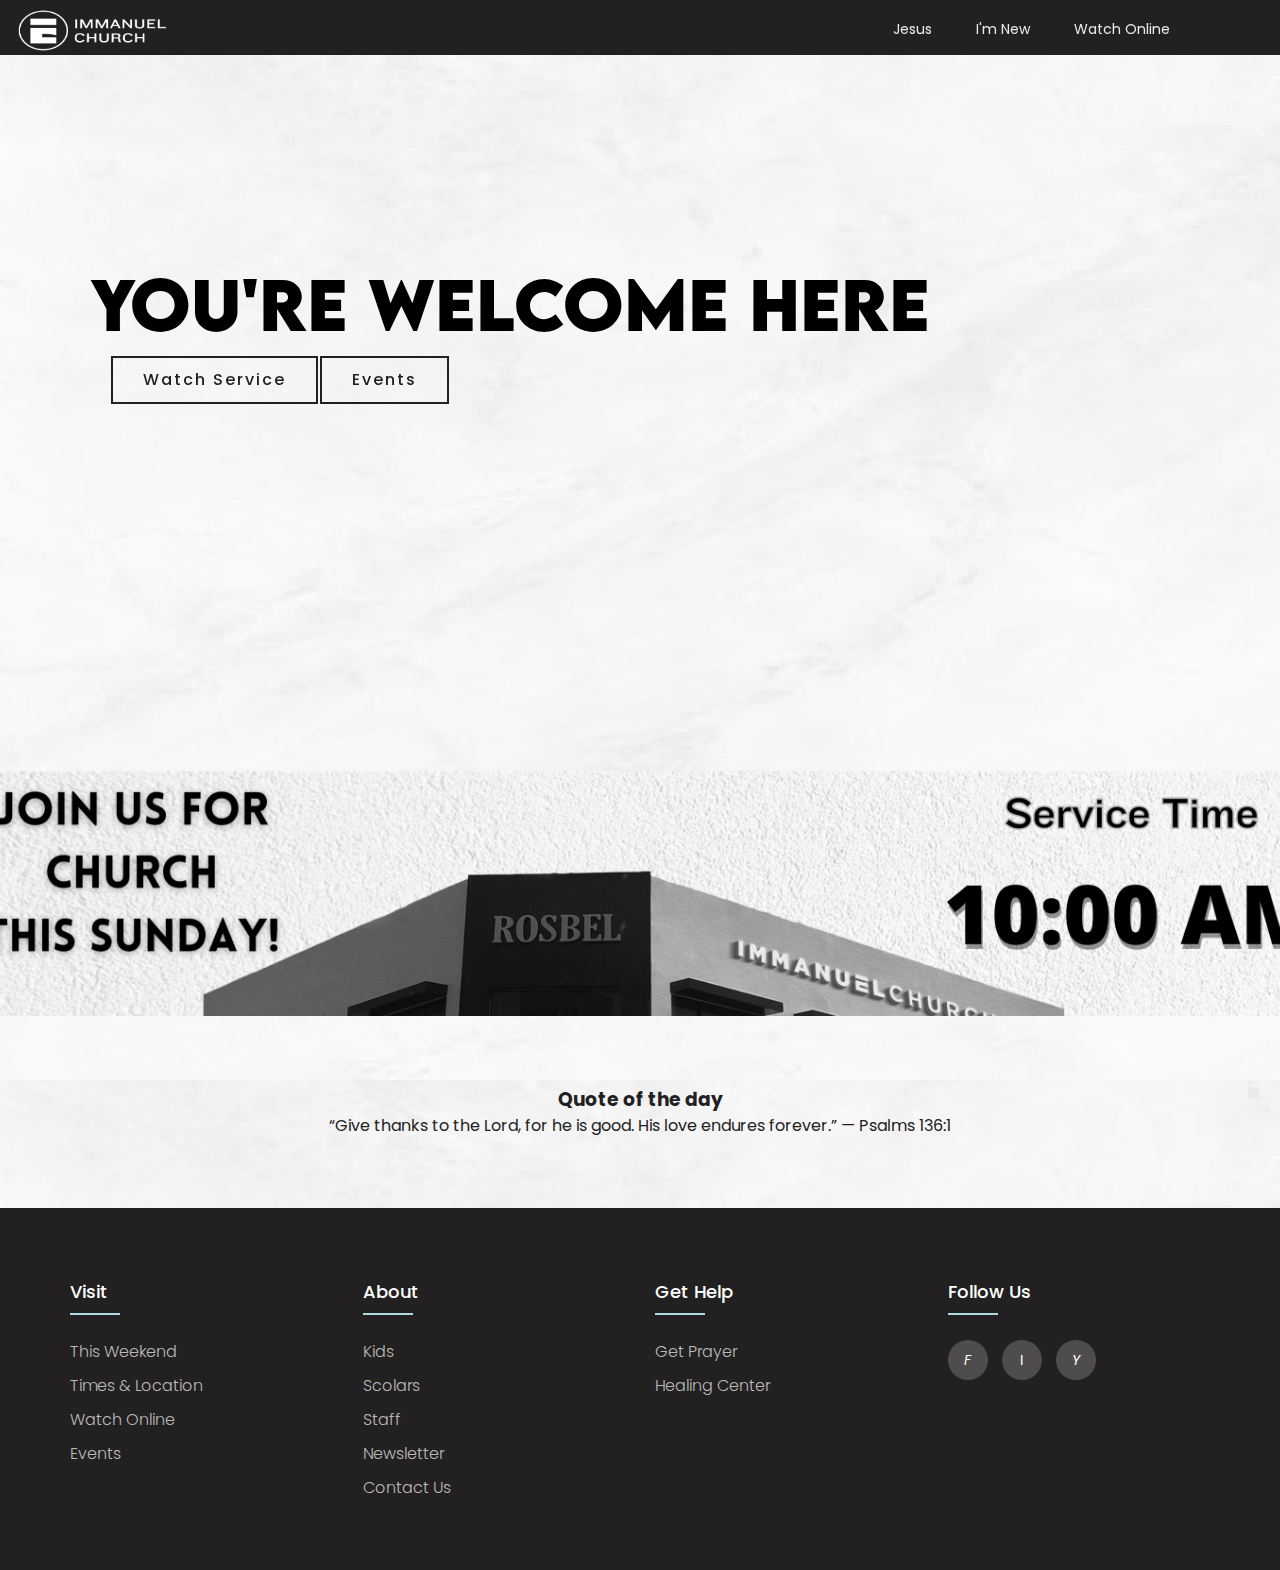
<file: index.html>
<!DOCTYPE html>

<head>
    <!--------------------Fit to all device screen------------------------------------------------------------------------->
    <meta charset="UTF-8">
    <meta name="viewport" content="width=device-width, initial-scale=1.0">
    <meta http-equiv="X-UA-Compatible" content="ie=edge">
    <meta name="keywords" content="church, immanuel, immanuel church, God">
    <!--------Title and logo Title----------------------------------------------------------------------------------------->
    <link rel="shortcut icon" type="x-icon" href="assets/images/logo.png">
    <title>Immanuel Church </title>
    <link rel="stylesheet" href="CSS_files/Navbar_style.css">
    <link rel="stylesheet" href="CSS_files/buttons_style.css">
    <link rel="stylesheet" href="CSS_files/styles.css">
    <link rel="stylesheet" href="CSS_files/footer.css">
    <!---------Website Background-------------------------------------------------------------------------------------------------->
</head>

<body>
    <header>



        <nav>
            <!--------------------Website Logo------------------------------------------------------------------------------------->
            <a href="index.html"> <img class="logo" width="160" height="60" src="assets/images/IMMANUEL CHURCH.png"></a>
            <ul class="nav_link">
                <!------------Nav bar choices---------------------------------------------------------------------------------->
                <li><a href="Church_Website/Jesus.html">Jesus</a></li>
                <li><a href="Church_Website/i'm_new.html">I'm New</a></li>
                <li><a href="Church_Website/watch_online.html">Watch Online</a></li>
            </ul>
        </nav>
    </header>
    <h1 class="welcome_text">You're Welcome Here</h1>

    <section>
        <div class="page1_btn">
            <a href="https://www.facebook.com/immanuelchurchiligan/live_videos" class="p1_btn1">Watch Service</a>
            <a href="https://www.facebook.com/ootwconference" class="p1_btn1">Events</a>
        </div>
    </section>
    <section class="sunday_time-img">
    </section>
    <section>
        
    </section>
    
    <section>
        <div class="home_img1">
            <h3>Quote of the day</h3>
            <p> “Give thanks to the Lord, for he is good. His love endures forever.” — Psalms 136:1</p>
        </div>
    </section>




    <footer class="footer">
    <div class="container">
        <div class="row">
            <div class="footer-col">
                <h4>Visit</h4>
                <ul>
                    <li><a href="#">This Weekend</a></li>
                    <li><a href="#">Times & Location</a></li>
                    <li><a href="#">Watch Online</a></li>
                    <li><a href="#">Events</a></li>
                </ul>
            </div>
            <div class="footer-col">
                <h4>About</h4>
                <ul>
                    <li><a href="#">Kids</a></li>
                    <li><a href="#">Scolars</a></li>
                    <li><a href="#">Staff</a></li>
                    <li><a href="#">Newsletter</a></li>
                    <li><a href="#">Contact Us</a></li>
                </ul>
            </div>
            <div class="footer-col">
                <h4>Get Help</h4>
                <ul>
                    <li><a href="#">Get Prayer</a></li>
                    <li><a href="#">Healing Center</a></li>
                </ul>
            </div>
            <div class="footer-col">
                <h4>follow us</h4>
                <div class="social-links">
                    <a href="https://www.facebook.com/immanuelchurchiligan"><i class="fab fa-facebook-f">F</i></a>
                    <a href="https://www.instagram.com/immanuelchurch.iligan/"><i class="fab fa-instagram"></i>I</a>
                    <a href="https://www.youtube.com/@immanuelchurchphilippines/featured"><i class="fab youtube">Y</i></a>
                </div>
            </div>
        </div>
    </div>
</footer>
</body>

</html>
</file>
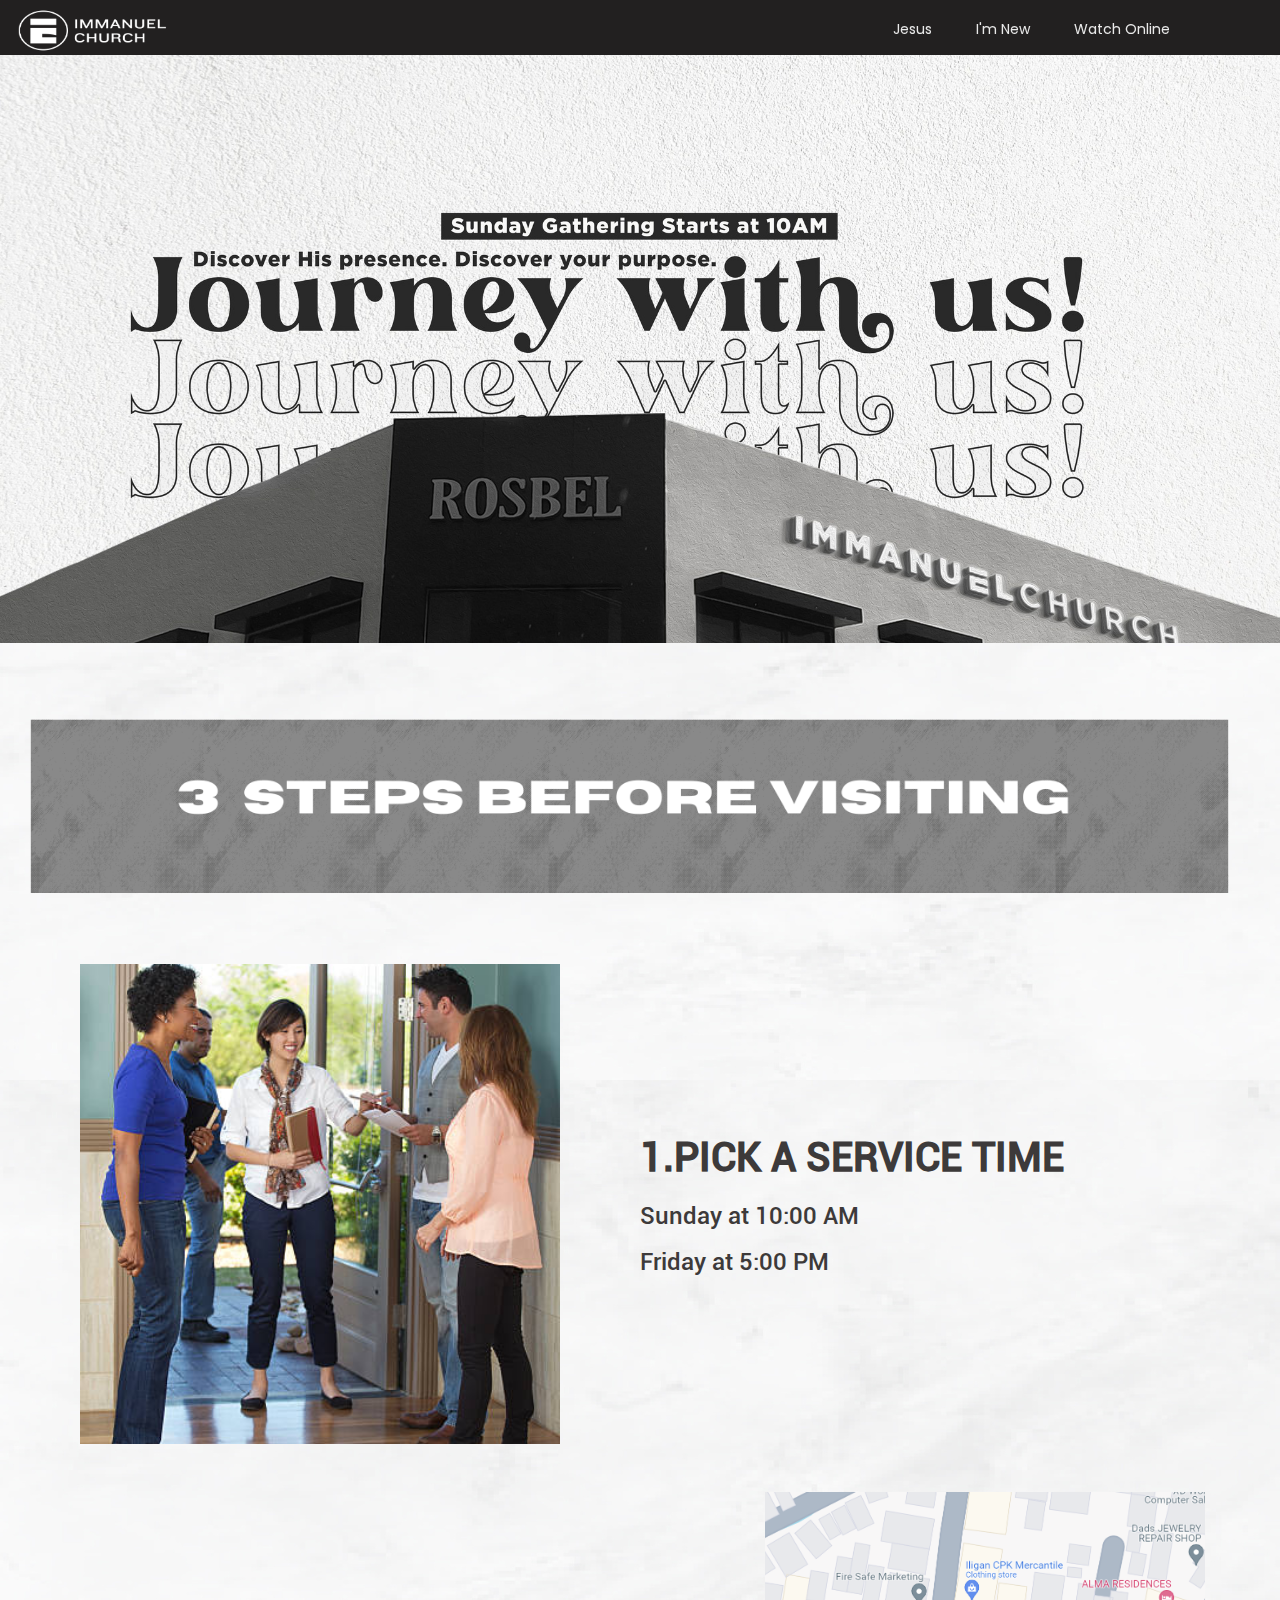
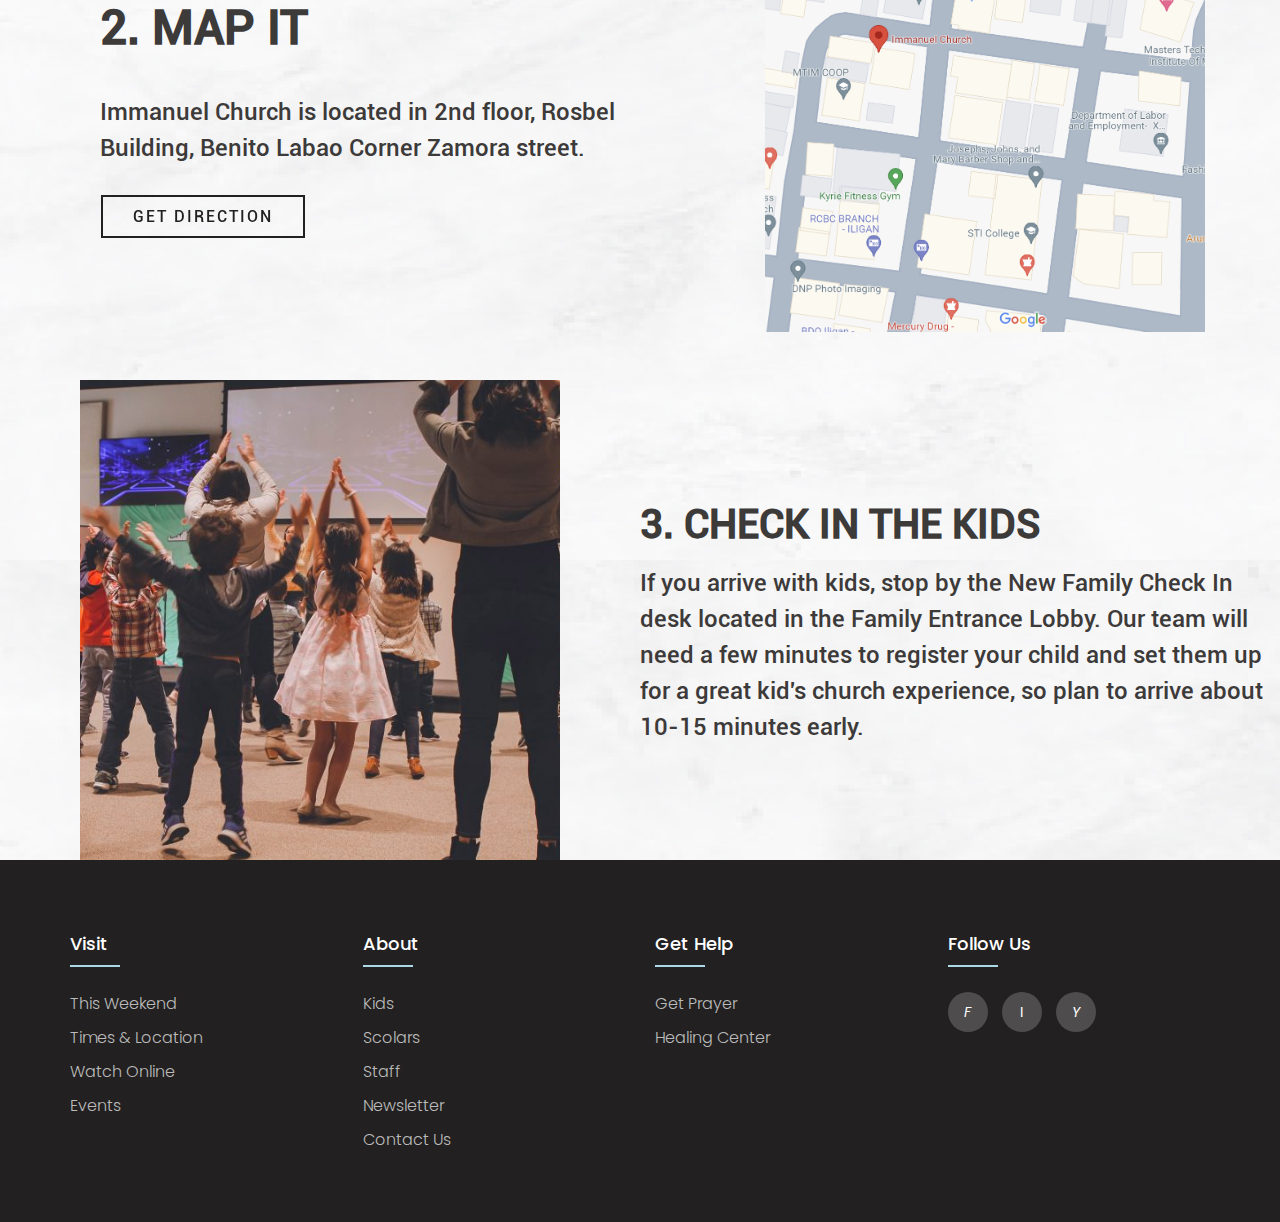
<file: Church_Website/i'm_new.html>
<!DOCTYPE html>

<head>
    <!--------------------Fit to all device screen------------------------------------------------------------------------->
    <meta charset="UTF-8">
    <meta name="viewport" content="width=device-width, initial-scale=1.0">
    <meta http-equiv="X-UA-Compatible" content="ie=edge">
    <meta name="keywords" content="church, immanuel, immanuel church, God">
    <!--------Title and logo Title----------------------------------------------------------------------------------------->
    <link rel="shortcut icon" type="x-icon" href="../assets/images/logo.png">
    <title>Immanuel Church </title>
    <link rel="stylesheet" href="../CSS_files/Navbar_style.css">
    <link rel="stylesheet" href="../CSS_files/styles.css">
    <link rel="stylesheet" href="../CSS_files/buttons_style.css">
    <link rel="stylesheet" href="../CSS_files/footer.css">
    <!---------Website Background-------------------------------------------------------------------------------------------------->
</head>

<body>
    <header>

        <nav>
            <!--------------------Website Logo------------------------------------------------------------------------------------->
            <a href="../index.html"> <img class="logo" width="160" height="60"
                    src="../assets/images/IMMANUEL CHURCH.png"></a>
            <ul class="nav_link">
                <!------------Nav bar choices---------------------------------------------------------------------------------->
                <li><a href="../Church_Website/Jesus.html">Jesus</a></li>
                <li><a href="../Church_Website/i'm_new.html">I'm New</a></li>
                <li><a href="../Church_Website/watch_online.html">Watch Online</a></li>
            </ul>
        </nav>
    </header>

    <img class="Journey_img" src="../assets/images/picture.jpg" width="100%" height="100%"> </img>

    <img class="Step_img" src="../assets/images/3 Steps.png" width="100%" height="100%"> </img>

    <section class="Steps">
        <div class="TIME">
            <div><img src="../assets/images/welcome.jpg" alt=""> </div>
            <div class="Step">
                <h2 class="new-title_h2">1.PICK A SERVICE TIME</h2>
                <p>Sunday at 10:00 AM</p>
                <p>Friday at 5:00 PM</p>
            </div>
        </div>
    </section>

    <section class="Maps">
        <div class="Location_disp">
            <div class="Location_Header">
                <h2 class="map_title_h2">2. MAP IT</h2>
                <p>Immanuel Church is located in 2nd floor, Rosbel Building, Benito Labao Corner Zamora street.</p>
                <p><a href="https://www.google.com/maps/place/Immanuel+Church/@8.2298193,124.2367129,19.18z/data=!4m6!3m5!1s0x3255750258560835:0x6eba559e5871e427!8m2!3d8.2299146!4d124.2367351!16s%2Fg%2F11tfbby_kt?entry=ttu" class="p1_btn1">GET DIRECTION</a></p>
            </div>
             <div><img src="../assets/images/Screenshot 2024-04-22 171801.png" alt=""> </div> 
        </div>
    </section>

    <section class="Steps">
        <div class="TIME">
            <div><img src="../assets/images/kids.jpg" alt=""> </div>
            <div class="Step">
                <h2 class="new-title_h2">3. CHECK IN THE KIDS</h2>
                <p>If you arrive with kids, stop by the New Family Check In desk located in the Family Entrance Lobby. Our team will need a few minutes to register your child and set them up for a great kid's church experience, so plan to arrive about 10-15 minutes early.</p>
            </div>
        </div>
    </section>

    
    <footer class="footer">
        <div class="container">
            <div class="row">
                <div class="footer-col">
                    <h4>Visit</h4>
                    <ul>
                        <li><a href="#">This Weekend</a></li>
                        <li><a href="#">Times & Location</a></li>
                        <li><a href="#">Watch Online</a></li>
                        <li><a href="#">Events</a></li>
                    </ul>
                </div>
                <div class="footer-col">
                    <h4>About</h4>
                    <ul>
                        <li><a href="#">Kids</a></li>
                        <li><a href="#">Scolars</a></li>
                        <li><a href="#">Staff</a></li>
                        <li><a href="#">Newsletter</a></li>
                        <li><a href="#">Contact Us</a></li>
                    </ul>
                </div>
                <div class="footer-col">
                    <h4>Get Help</h4>
                    <ul>
                        <li><a href="#">Get Prayer</a></li>
                        <li><a href="#">Healing Center</a></li>
                    </ul>
                </div>
                <div class="footer-col">
                    <h4>follow us</h4>
                    <div class="social-links">
                        <a href="https://www.facebook.com/immanuelchurchiligan"><i class="fab fa-facebook-f">F</i></a>
                        <a href="https://www.instagram.com/immanuelchurch.iligan/"><i class="fab fa-instagram"></i>I</a>
                        <a href="https://www.youtube.com/@immanuelchurchphilippines/featured"><i class="fab youtube">Y</i></a>
                    </div>
                </div>
            </div>
        </div>
    </footer>
</body>

</html>
</file>
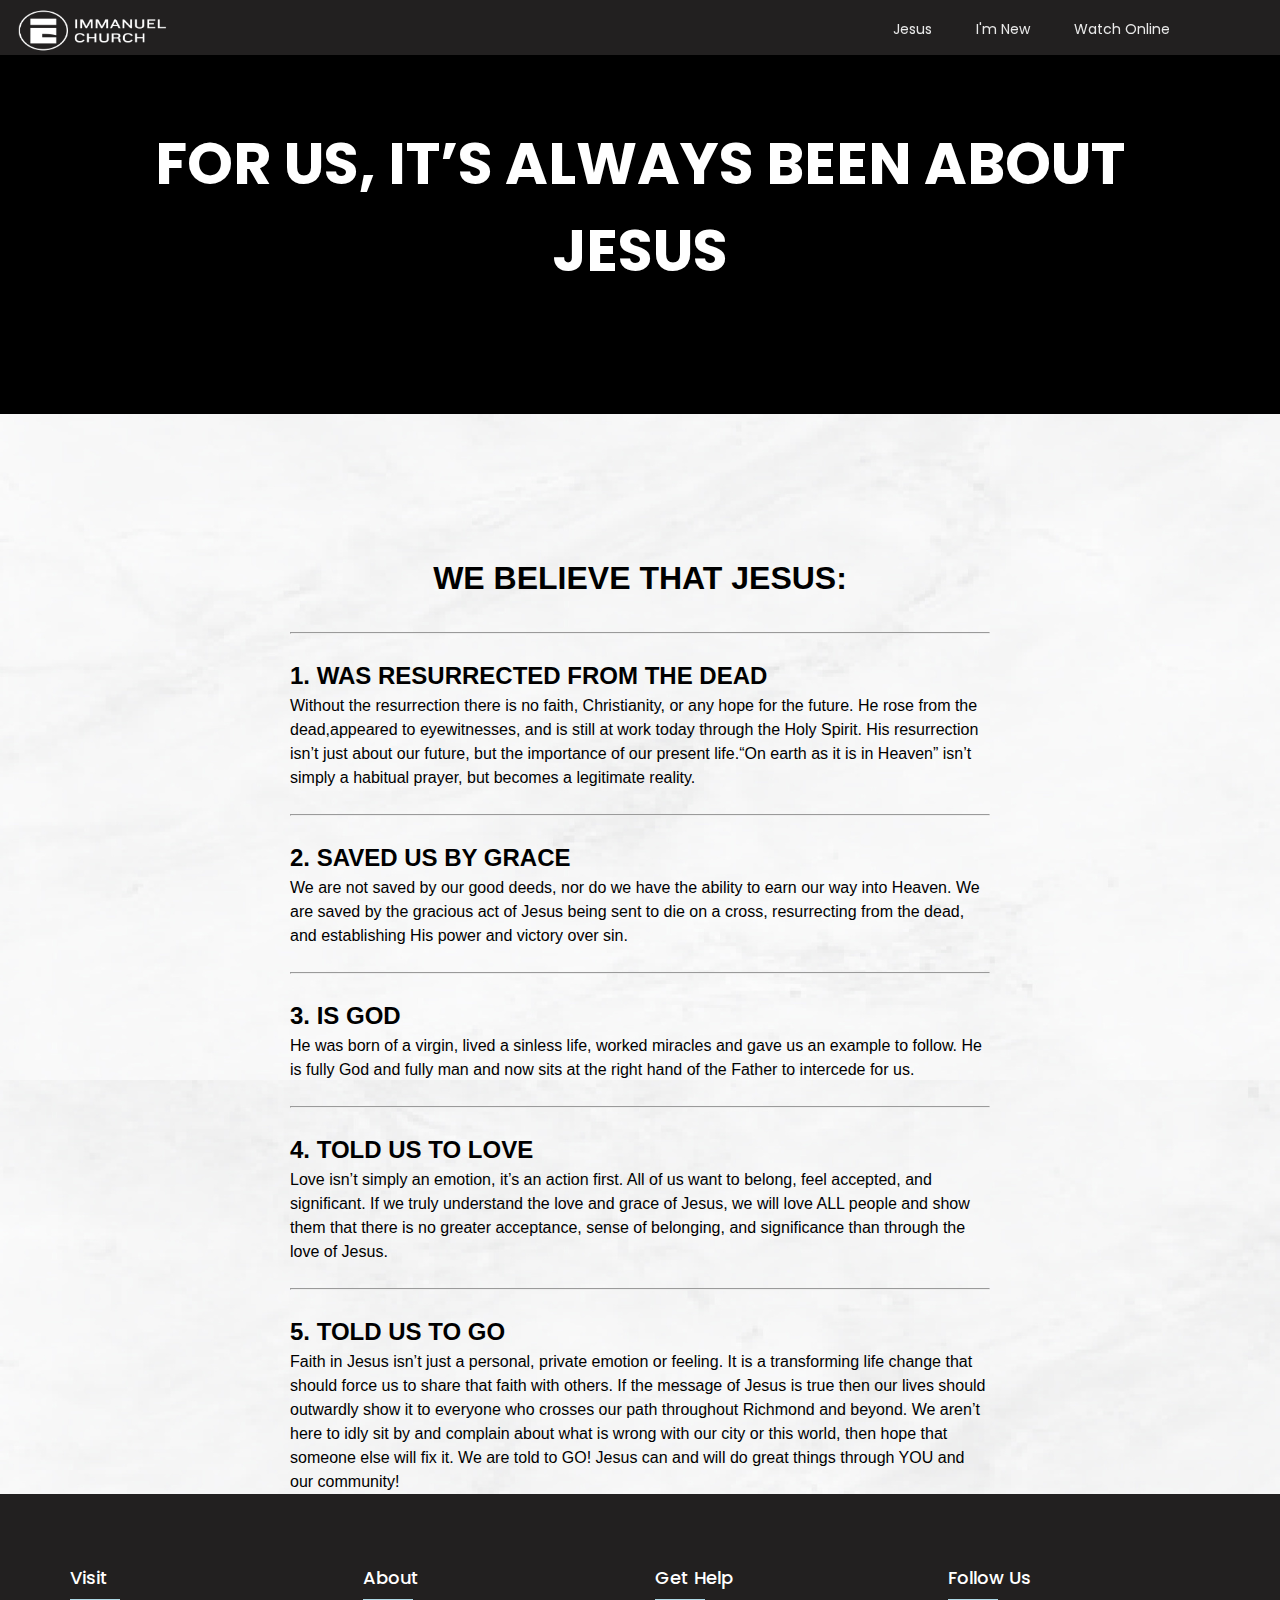
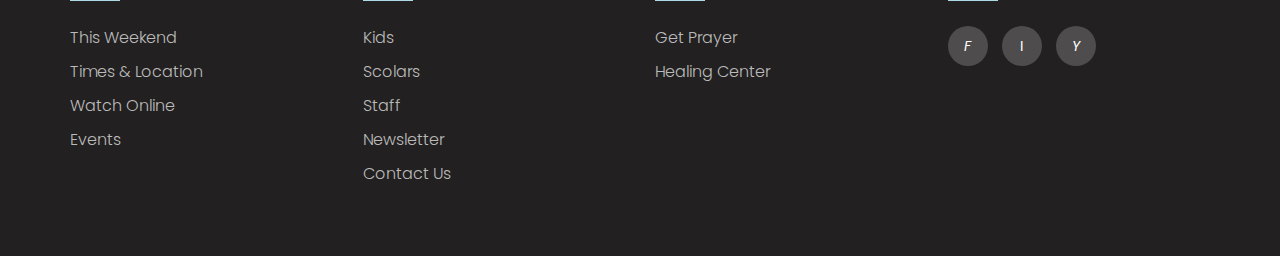
<file: Church_Website/Jesus.html>
<!DOCTYPE html>

<head>
    <!--------------------Fit to all device screen------------------------------------------------------------------------->
    <meta charset="UTF-8">
    <meta name="viewport" content="width=device-width, initial-scale=1.0">
    <meta http-equiv="X-UA-Compatible" content="ie=edge">
    <meta name="keywords" content="church, immanuel, immanuel church, God">
    <!--------Title and logo Title----------------------------------------------------------------------------------------->
    <link rel="shortcut icon" type="x-icon" href="../assets/images/logo.png">
    <title>Immanuel Church </title>
    <link rel="stylesheet" href="../CSS_files/Navbar_style.css">
    <link rel="stylesheet" href="/CSS_files/styles.css">
    <link rel="stylesheet" href="../CSS_files/footer.css">

    <!---------Website Background-------------------------------------------------------------------------------------------------->
</head>

<body>
    <header>

        <nav>
            <!--------------------Website Logo------------------------------------------------------------------------------------->
            <a href="../index.html"> <img class="logo" width="160" height="60"
                    src="../assets/images/IMMANUEL CHURCH.png"></a>
            <ul class="nav_link">
                <!------------Nav bar choices---------------------------------------------------------------------------------->
                <li><a href="../Church_Website/Jesus.html">Jesus</a></li>
                <li><a href="../Church_Website/i'm_new.html">I'm New</a></li>
                <li><a href="../Church_Website/watch_online.html">Watch Online</a></li>
            </ul>
        </nav>
    </header>
    <section class="Jesus_title_Header">
        <h1>FOR US, IT’S ALWAYS BEEN ABOUT JESUS</h1>
    </section>
    <section class="Jesus_Title_page">
        <h1>WE BELIEVE THAT JESUS:</h1>
        <div class="Jesus_Title_container">
            <hr>
            <div>
                <h2>1. WAS RESURRECTED FROM THE DEAD</h2>
                <p>Without the resurrection there is no faith, Christianity, or any hope for
                    the future. He rose from the dead,appeared to eyewitnesses, and is still
                    at work today through the Holy Spirit. His resurrection isn’t just about
                    our future, but the importance of our present life.“On earth as it is in
                    Heaven” isn’t simply a habitual prayer, but becomes a legitimate reality.</p>
            </div>
            <hr>
            <div>
                <h2>2. SAVED US BY GRACE</h2>
                <p>We are not saved by our good deeds, nor do we have the ability to earn our way into Heaven. We are
                    saved by the gracious act of Jesus being sent to die on a cross, resurrecting from the dead, and
                    establishing His power and victory over sin.</p>
            </div>
            <hr>
            <div>
                <h2>3. IS GOD</h2>
                <p>He was born of a virgin, lived a sinless life, worked miracles and gave us an example to follow. He
                    is fully God and fully man and now sits at the right hand of the Father to intercede for us.</p>
            </div>
            <hr>
            <div>
                <h2>4. TOLD US TO LOVE</h2>
                <p>Love isn’t simply an emotion, it’s an action first. All of us want to belong, feel accepted, and
                    significant. If we truly understand the love and grace of Jesus, we will love ALL people and show
                    them that there is no greater acceptance, sense of belonging, and significance than through the love
                    of Jesus.</p>
            </div>
            <hr>
            <div>
                <h2>5. TOLD US TO GO</h2>
                <p>Faith in Jesus isn’t just a personal, private emotion or feeling. It is a transforming life change
                    that should force us to share that faith with others. If the message of Jesus is true then our lives
                    should outwardly show it to everyone who crosses our path throughout Richmond and beyond. We aren’t
                    here to idly sit by and complain about what is wrong with our city or this world, then hope that
                    someone else will fix it. We are told to GO! Jesus can and will do great things through YOU and our
                    community!</p>
            </div>
        </div>

    </section>
    <footer class="footer">
        <div class="container">
            <div class="row">
                <div class="footer-col">
                    <h4>Visit</h4>
                    <ul>
                        <li><a href="#">This Weekend</a></li>
                        <li><a href="#">Times & Location</a></li>
                        <li><a href="#">Watch Online</a></li>
                        <li><a href="#">Events</a></li>
                    </ul>
                </div>
                <div class="footer-col">
                    <h4>About</h4>
                    <ul>
                        <li><a href="#">Kids</a></li>
                        <li><a href="#">Scolars</a></li>
                        <li><a href="#">Staff</a></li>
                        <li><a href="#">Newsletter</a></li>
                        <li><a href="#">Contact Us</a></li>
                    </ul>
                </div>
                <div class="footer-col">
                    <h4>Get Help</h4>
                    <ul>
                        <li><a href="#">Get Prayer</a></li>
                        <li><a href="#">Healing Center</a></li>
                    </ul>
                </div>
                <div class="footer-col">
                    <h4>follow us</h4>
                    <div class="social-links">
                        <a href="https://www.facebook.com/immanuelchurchiligan"><i class="fab fa-facebook-f">F</i></a>
                        <a href="https://www.instagram.com/immanuelchurch.iligan/"><i class="fab fa-instagram"></i>I</a>
                        <a href="https://www.youtube.com/@immanuelchurchphilippines/featured"><i class="fab youtube">Y</i></a>
                    </div>
                </div>
            </div>
        </div>
    </footer>
</body>

</html>
</file>
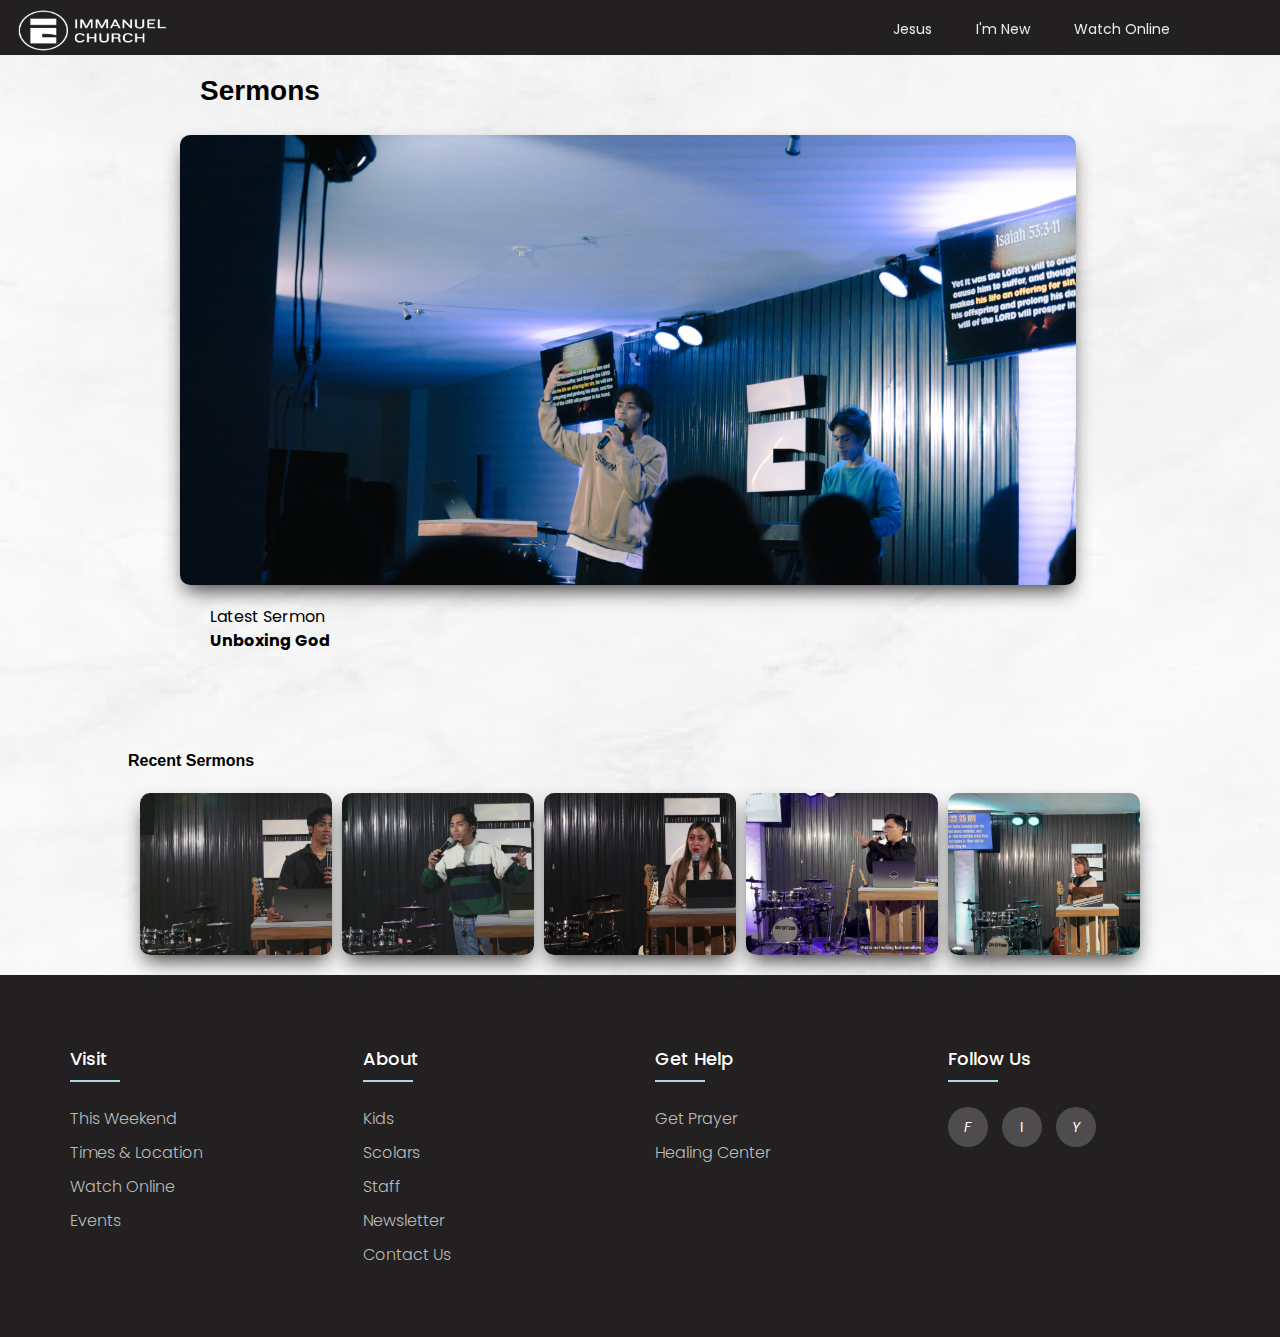
<file: Church_Website/watch_online.html>
<!DOCTYPE html>

<head>
    <!--------------------Fit to all device screen------------------------------------------------------------------------->
    <meta charset="UTF-8">
    <meta name="viewport" content="width=device-width, initial-scale=1.0">
    <meta http-equiv="X-UA-Compatible" content="ie=edge">
    <meta name="keywords" content="church, immanuel, immanuel church, God">
    <!--------Title and logo Title----------------------------------------------------------------------------------------->
    <link rel="shortcut icon" type="x-icon" href="../assets/images/logo.png">
    <title>Immanuel Church </title>
    <link rel="stylesheet" href="../CSS_files/Navbar_style.css">
    <link rel="stylesheet" href="../CSS_files/styles.css">
    <link rel="stylesheet" href="../CSS_files/footer.css">
    <!---------Website Background-------------------------------------------------------------------------------------------------->
</head>

<body>
    <div id="fb-root"></div>
    <script async defer crossorigin="anonymous" src="https://connect.facebook.net/en_US/sdk.js#xfbml=1&version=v19.0"
        nonce="AG7Tvc3i"></script>


    <header>

        <nav>
            <!--------------------Website Logo------------------------------------------------------------------------------------->
            <a href="../index.html"> <img class="logo" width="160" height="60"
                    src="../assets/images/IMMANUEL CHURCH.png"></a>
            <ul class="nav_link">
                <!------------Nav bar choices---------------------------------------------------------------------------------->
                <li><a href="../Church_Website/Jesus.html">Jesus</a></li>
                <li><a href="../Church_Website/i'm_new.html">I'm New</a></li>
                <li><a href="../Church_Website/watch_online.html">Watch Online</a></li>
            </ul>
        </nav>
    </header>

    <section>
        <h1 class="Sermon"> Sermons</h1>
        <!-- <div class="watch-online_img"><a href="../Sermon_pages/I-AM.html"> -
            <img src="../assets/images/sermon_thumbnails/JEZ02681.jpg" alt="Picture" height="500px" width="1000px">
        </a> </div>-->
        <a href="../Sermon_pages/I-AM.html"><div class="watch-online_img"></div></a>
        <div class="warch-online_text">
         <p>Latest Sermon</p>
        <!----------- Last Sunday Topic -------------------------------------------------------------------------->
        <h4>Unboxing God</h4>
            </div>
    </section>
    <section class="sermon-row">
        <h3 class="Recent_Sermon">Recent Sermons</h3>
        <a href="#"><div class="recent-sermon_img"></div></a>
        <a href="#"><div class="recent-sermon_img2"></div></a>
        <a href="#"><div class="recent-sermon_img3"></div></a>
        <a href="#"><div class="recent-sermon_img4"></div></a>
        <a href="#"><div class="recent-sermon_img5"></div></a>

    </section>


    <footer class="footer">
        <div class="container">
            <div class="row">
                <div class="footer-col">
                    <h4>Visit</h4>
                    <ul>
                        <li><a href="#">This Weekend</a></li>
                        <li><a href="#">Times & Location</a></li>
                        <li><a href="#">Watch Online</a></li>
                        <li><a href="#">Events</a></li>
                    </ul>
                </div>
                <div class="footer-col">
                    <h4>About</h4>
                    <ul>
                        <li><a href="#">Kids</a></li>
                        <li><a href="#">Scolars</a></li>
                        <li><a href="#">Staff</a></li>
                        <li><a href="#">Newsletter</a></li>
                        <li><a href="#">Contact Us</a></li>
                    </ul>
                </div>
                <div class="footer-col">
                    <h4>Get Help</h4>
                    <ul>
                        <li><a href="#">Get Prayer</a></li>
                        <li><a href="#">Healing Center</a></li>
                    </ul>
                </div>
                <div class="footer-col">
                    <h4>follow us</h4>
                    <div class="social-links">
                        <a href="https://www.facebook.com/immanuelchurchiligan"><i class="fab fa-facebook-f">F</i></a>
                        <a href="https://www.instagram.com/immanuelchurch.iligan/"><i class="fab fa-instagram"></i>I</a>
                        <a href="https://www.youtube.com/@immanuelchurchphilippines/featured"><i class="fab youtube">Y</i></a>
                    </div>
                </div>
            </div>
        </div>
    </footer>
</body>

</html>
</file>
<file: CSS_files/Navbar_style.css>
*{
    padding: 0%;
    margin: 0%;
    text-decoration: none;
    text-size-adjust: none;
    text-decoration-style: none;
}

@font-face {
    font-family: Lemon Milk;
    src: url(assets/fonts/LEMONMILK-Regular.otf);
}

body{
    font-family: 'Lemon Milk';
    background-image: url(../assets/images/bg.png);

}

.logo{
    position: fixed;
    left: 16px;
    top: 2px; 
}

/* nav bar on top */
nav {
    position: fixed;
    background:#222020;
    height: 55px;
    width: 100%;
}
ul.nav_link {
    position: fixed;
    right: 70px;
    top: 16px; 
}
.nav_link li, a{
    font-weight: 400;
    font-size: 14px;
    color: #E9E9E9;  
    /*text-transform: uppercase;*/
    text-decoration: none;
}

.nav_link li {
    
    display: inline-block;
    padding: 0px 40px;
    padding-left: 0px;
}
.nav_link li a {
    border-top: 1px #E9E9E9;
    border-bottom: 1px #E9E9E9;
    padding: 0.5px 0;
    transition: 0.2s ease-in-out;
}
.nav_link li a:hover {
    border-top: 3px solid #ffffff;
    border-bottom: 3px solid #ffffff;
    color: white;
    padding: 3px 0; 
    font-size: 16px;
   
}


/* New Here Page*/
.journey{
    padding-left: 50px;
    padding-top: 30px;
}


/*----------------------------Jesus Page style------------------------------------------------------------------------*/

.Jesus_Title_page{
    font-family: Verdana, Geneva, Tahoma, sans-serif;
    padding-top: 140px;
    width: 100%;
    
}

.Jesus_Title_page h1{
    text-align: center;
    font-size: 32px;
    margin-bottom: 30px;
}

.Jesus_Title_page div.Jesus_Title_container{
    width: 700px;
    margin: 0 auto;
    display: flex;
    flex-direction:column;
    gap: 24px;
}

.Para1{
    margin-left: 340px;
    margin-right: 340px;
}

.Jesus_title_Header{
    background-color: black; 
	top: 0;
	left: 0;
	height: 100%;
	background-size: cover;
    background-position: center;
    text-align: center;
	padding: 120px;
	color: white;
    font-size: 29px;
}
</file>
<file: CSS_files/buttons_style.css>
.page1_btn{
    display: flex;
    padding-left: 110px;

}

.p1_btn1{
    position: relative;
    letter-spacing: 2px;
    font-weight: 500;
    border: 2px solid #222020;
    color:#222020;
    padding: 10px 30px;
    text-align: center;
    text-decoration: none;
    font-size: 16px;
    margin: 2px 1px;
    cursor: pointer;
    z-index: 1;
    transition: 0.7s ease-in-out;
    transition-delay: 0.7s, 1;
}
.p1_btn1:hover{
    color: white;
    box-shadow: 
            0 0 10px grey,
            0 0 20px grey,
            0 0 40px grey,
            0 0 160px grey;
}

.p1_btn1::before{
    content: '';
    position:absolute;
    top: 0;
    left: 0;
    width: 0%;
    height: 100%;
    background: #222020;
    z-index: -1;
   /* transition: 0.5s;*/
}

.p1_btn1:hover:before{
    width: 100%;
}
</file>
<file: CSS_files/styles.css>
* {
	padding: 0%;
	margin: 0%;
	text-decoration: none;
	text-size-adjust: none;
	text-decoration-style: none;
}

@font-face {
	font-family: Lemon Milk;
	src: url(assets/fonts/LEMONMILK-Regular.otf);
}

@font-face {
	font-family: Lemon Milk_Bold;
	src: url(../assets/fonts/LEMONMILK-Bold.otf);
}

@font-face {
	font-family: Roboto;
	src: url(../assets/fonts/Roboto-Medium.ttf);
}

body {
	font-family: 'Lemon Milk';
    background-image: url(../assets/images/bg.png);
	width: 100vw;
}

section {
	width: 100%;
}

.welcome_text {
	font-family: 'Lemon Milk_Bold';
	font-size: 65px;
	padding-top: 20%;
	padding-left: 7%;
}


.below1 {
	padding-top: 270px;
}

.join_church {
	position: center;
}

.sunday_time-img{
	background-image: url(../assets/images/service.png);
	top: 0;
	left: 0;
	height: 100%;
	background-size: cover;
	background-position: center center;
	color: #222020;
	padding: 170px 0;
	margin-top: 270px;
}

.sunday_time-img div{
	
	font-family: Roboto;
	font-size: 50px;
	font-weight: 700;
	display: flex;
	text-align: center;
	margin-left: 40px;
}


.home_img1 {
	 background-image: white; 
	top: 0;
	left: 0;
	height: 100%;
	-webkit-background-size: cover;
	background-size: cover;
	background-position: center center;
	padding: 70px 60px;
	color: #222020;
	text-align: center;

}

.home_img::after {
	content: '';
	top: 0;
	left: 0;
	width: 100%;
	height: 100%;
	background-color: #000;
	opacity: .7;
}

/*watch online */

.watch-online_img{
	background-image: url(../assets/images/sermon_thumbnails/JEZ02681.jpg);
	background-size: cover;
	cursor: pointer;
	border-radius: 10px;
	box-shadow: 0 10px 20px -5px #3d3a3a;
	display: flex;
	justify-content: center;
	align-items: center;
	height: 50vh;
	width: 70vw;
	border-radius: 2px 16;
	margin: 20px 180px;
	padding: 50px 60px;
}

.watch-online_img:hover{
  background-image: url(../assets/images/sermon_thumbnails/0425.gif);
}

.warch-online_text{
	position: absolute;
	margin:0 210px; 
}

.Sermon {
	font-family: Verdana, Geneva, Tahoma, sans-serif;
	font-size: 28px;
	padding-top: 70px;
	padding-left: 200px;
	margin-bottom: 23px;
}
.Recent_Sermon {
	font-family: Verdana, Geneva, Tahoma, sans-serif;
	font-size: 16px;
	padding-top: 144px;
	padding-left: 10%;
}

/* recent Sermon scrolls */
.sermon-row::after{
	content: '';
	display: table;
	clear: both;
}


.recent-sermon_img{
	float: left;
	padding: 5px;
	background-image: url(../assets/images/sermon_thumbnails/Screenshot\ 2024-04-25\ 111159.png);
	background-size: cover;
	cursor: pointer;
	border-radius: 10px;
	box-shadow: 0 10px 20px -5px #3d3a3a;
	height: 18vh;
	width: 15vw;
	border-radius: 2px 16;
	margin: 20px 5px;
	margin-left: 140px;
	
}

.recent-sermon_img2{
	float: left;
	padding: 5px;
	background-image: url(../assets/images/sermon_thumbnails/green.png);
	background-size: cover;
	cursor: pointer;
	border-radius: 10px;
	box-shadow: 0 10px 20px -5px #3d3a3a;
	height: 18vh;
	width: 15vw;
	border-radius: 2px 16;
	margin: 20px 5px;
}

.recent-sermon_img3{
	float: left;
	padding: 5px;
	background-image: url(../assets/images/sermon_thumbnails/black.png);
	background-size: cover;
	cursor: pointer;
	border-radius: 10px;
	box-shadow: 0 10px 20px -5px #3d3a3a;
	height: 18vh;
	width: 15vw;
	border-radius: 2px 16;
	margin: 20px 5px;
}

.recent-sermon_img4{
	float: left;
	padding: 5px;
	background-image: url(../assets/images/sermon_thumbnails/purple.png);
	background-size: cover;
	cursor: pointer;
	border-radius: 10px;
	box-shadow: 0 10px 20px -5px #3d3a3a;
	height: 18vh;
	width: 15vw;
	border-radius: 2px 16;
	margin: 20px 5px;
}

.recent-sermon_img5{
	float: left;
	padding: 5px;
	background-image: url(../assets/images/sermon_thumbnails/brown.png);
	background-size: cover;
	cursor: pointer;
	border-radius: 10px;
	box-shadow: 0 10px 20px -5px #3d3a3a;
	height: 18vh;
	width: 15vw;
	border-radius: 2px 16;
	margin: 20px 5px;
}

/*------------------------------------- Watch Online---Pages----------------------------------------------------------------*/
.Sermon_pages_style{
	color: white;
	background-color: #000;
	padding: 100%;
	font-family: Lemon Milk;
	font-size: 28px;
	padding-top: 70px;
	padding-left: 200px;
	margin-bottom: 23px;
}
.fb-post{
	
	position: center;
	margin-left: 10%;
}
/* I'm New here Page */

 /* Sunday Service time */
.Steps{
	width: 100%;
}

.TIME {
	display: flex;
	justify-content: space-between;
}

.TIME div {
	flex: 1;
	display: flex;
	width: 100%;
	 justify-content: center; 
}
.TIME .Step{
	flex-direction: column;
	align-items: flex-start;
	gap: 10px;
}
.TIME img {
	width: 480px;
	height: 480px;
	object-fit: cover;
}

.new-title_h2 {
	font-family: Roboto;
	font-weight: 1200;
	font-size: 40px;
	color: #3d3a3a;
}
.Step p{
	font-family: Roboto;
	font-weight: 1200;
	font-size: 24px;
	color: #3d3a3a;
}
/*Map*/
.Maps{
	width: 100%;
	padding: 48px 0;
}

.Location_disp{
	display: flex;
	justify-content: space-between;
}

.Location_disp div{
	flex: 1;
	display: flex;
	width: 100%;
	justify-content: center; 
	
}

.Location_disp .Location_Header{
	flex-direction:column;
	align-items: flex-start;
	gap: 30px;
	 margin-left: 100px; 

}

.Location_disp img{
	width: 440px;
	height: 440px;
	object-fit: cover; 
	margin: 0;
}

.map_title_h2 {
	font-family: Roboto;
	font-weight: 1200;
	font-size: 48px;
	color: #3d3a3a;
}

.Location_Header p{
	font-family: Roboto;
	font-weight: 1200;
	font-size: 24px;
	color: #3d3a3a;
}
</file>
<file: CSS_files/footer.css>
@import url('https://fonts.googleapis.com/css2?family=Poppins:wght@300;400;500;600;700&display=swap');
body{
	line-height: 1.5;
	font-family: 'Poppins', sans-serif;
}
*{
	margin:0;
	padding:0;
	box-sizing: border-box;
}
.container{
	max-width: 1170px;
	margin:auto;
}
.row{
	display: flex;
	flex-wrap: wrap;
}
ul{
	list-style: none;
}
.footer{
	background-color:  #222020;
    padding: 70px 0;
}
.footer-col{
   width: 25%;
   padding: 0 15px;
}
.footer-col h4{
	font-size: 18px;
	color: #ffffff;
	text-transform: capitalize;
	margin-bottom: 35px;
	font-weight: 500;
	position: relative;
}
.footer-col h4::before{
	content: '';
	position: absolute;
	left:0;
	bottom: -10px;
	background-color: lightblue;
	height: 2px;
	box-sizing: border-box;
	width: 50px;
}
.footer-col ul li:not(:last-child){
	margin-bottom: 10px;
}
.footer-col ul li a{
	font-size: 16px;
	text-transform: capitalize;
	color: #ffffff;
	text-decoration: none;
	font-weight: 300;
	color: #bbbbbb;
	display: block;
	transition: all 0.3s ease;
}
.footer-col ul li a:hover{
	color: #ffffff;
	padding-left: 8px;
}
.footer-col .social-links a{
	display: inline-block;
	height: 40px;
	width: 40px;
	background-color: rgba(255,255,255,0.2);
	margin:0 10px 10px 0;
	text-align: center;
	line-height: 40px;
	border-radius: 50%;
	color: #ffffff;
	transition: all 0.5s ease;
}
.footer-col .social-links a:hover{
	color: #24262b;
	background-color: #ffffff;
}

/*responsive*/
@media(max-width: 767px){
  .footer-col{
    width: 50%;
    margin-bottom: 30px;
}
}
@media(max-width: 574px){
  .footer-col{
    width: 100%;
}
}
</file>
